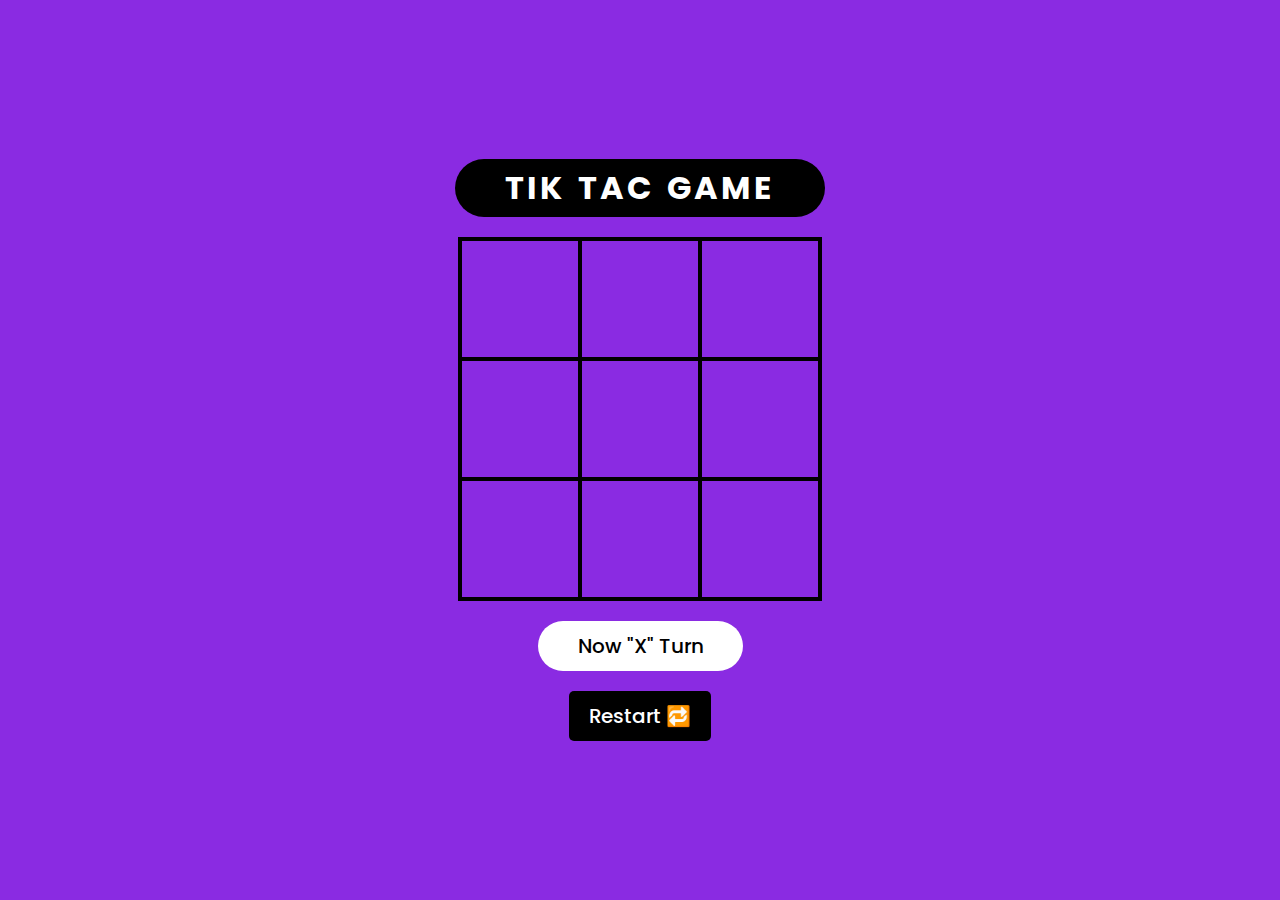
<file: index.html>
<!DOCTYPE html>
<html lang="en">
<head>
  <meta charset="UTF-8">
  <meta http-equiv="X-UA-Compatible" content="IE=edge">
  <meta name="viewport" content="width=device-width, initial-scale=1.0">
  <title>Tic Tac Toe</title>

  <link rel="stylesheet" href="style.css">
</head>
<body>
  <h1>Tik Tac Game</h1>
  <div class="container">
    <div data-index="0" class="box"></div>
    <div data-index="1" class="box"></div>
    <div data-index="2" class="box"></div>
    <div data-index="3" class="box"></div>
    <div data-index="4" class="box"></div>
    <div data-index="5" class="box"></div>
    <div data-index="6" class="box"></div>
    <div data-index="7" class="box"></div>
    <div data-index="8" class="box"></div>
  </div>
  <div class="status"></div>
  <button class="restartBtn">Restart 🔁</button>

  <script src="script.js"></script>
</body>
</html>
</file>
<file: style.css>
@import url("https://fonts.googleapis.com/css2?family=Poppins:wght@100;200;300;400;500;600;700;800;900&display=swap");

* {
  margin: 0;
  padding: 0;
  box-sizing: border-box;
  border: none;
  font-family: "Poppins", sans-serif;
}

body {
  width: 100vw;
  height: 100vh;
  background-color: blueviolet;
  color: white;
  display: flex;
  justify-content: center;
  align-items: center;
  flex-direction: column;
}

h1 {
  color: white;
  font-size: 32px;
  padding: 5px 50px;
  background-color: black;
  border-radius: 50px;
  margin-bottom: 20px;
  text-transform: uppercase;
  letter-spacing: 3px;
  word-spacing: 3px;
}

.container {
  display: grid;
  grid-template-columns: repeat(3, auto);
  border: 2px solid black;
}

.box {
  width: 120px;
  height: 120px;
  border: 2px solid black;
  display: flex;
  justify-content: center;
  align-items: center;
  cursor: pointer;
  font-size: 25px;
}

.box img {
  width: 75px;
}

.status {
  margin: 20px 0;
  padding: 10px 40px;
  border-radius: 50px;
  font-size: 20px;
  font-weight: 500;
  background-color: white;
  color: black;
}

button {
  padding: 10px 20px;
  font-size: 20px;
  font-weight: 500;
  color: white;
  background-color: black;
  border-radius: 5px;
  cursor: pointer;
}

button:active {
  transform: scale(0.9);
}

.win {
  animation: winAnim ease-in-out 1s infinite;
}

@keyframes winAnim {
  0% {
    background-color: green;
  }
  100% {
    background-color: lightgreen;
  }
}
</file>
